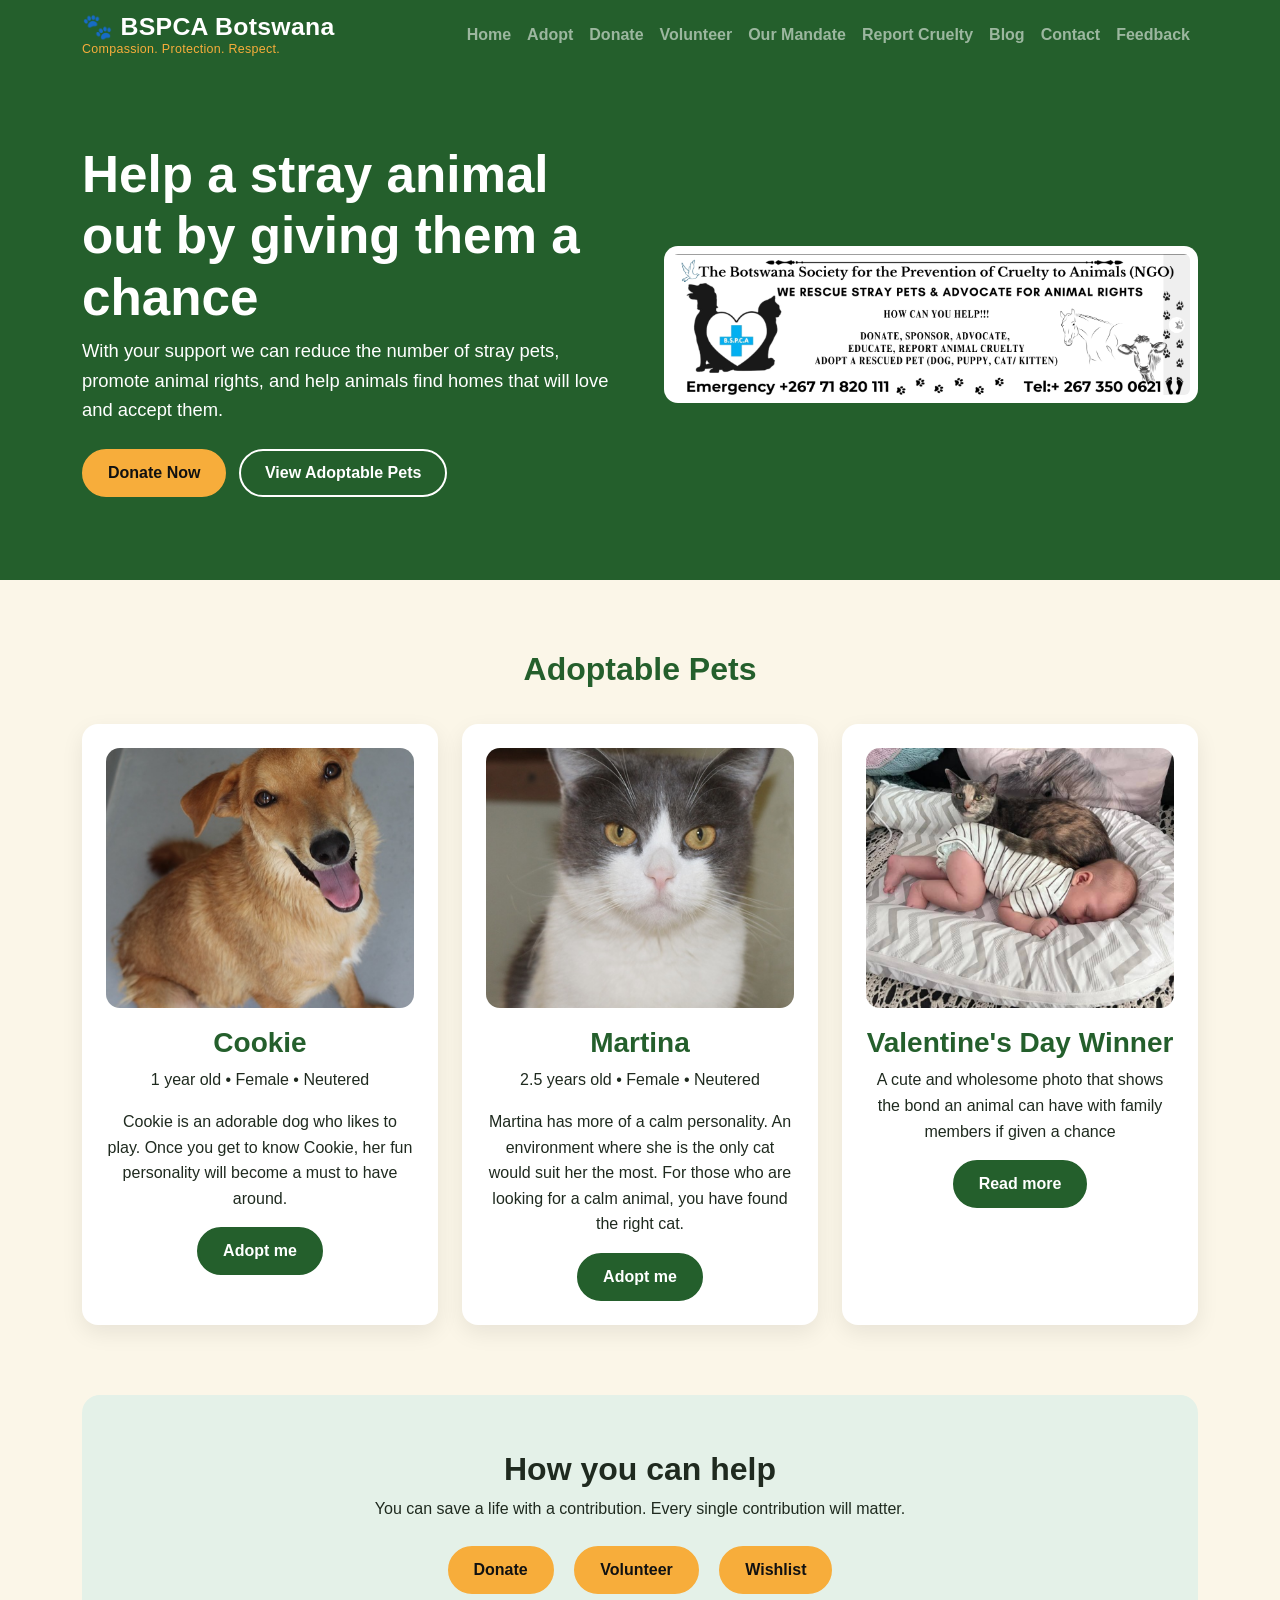
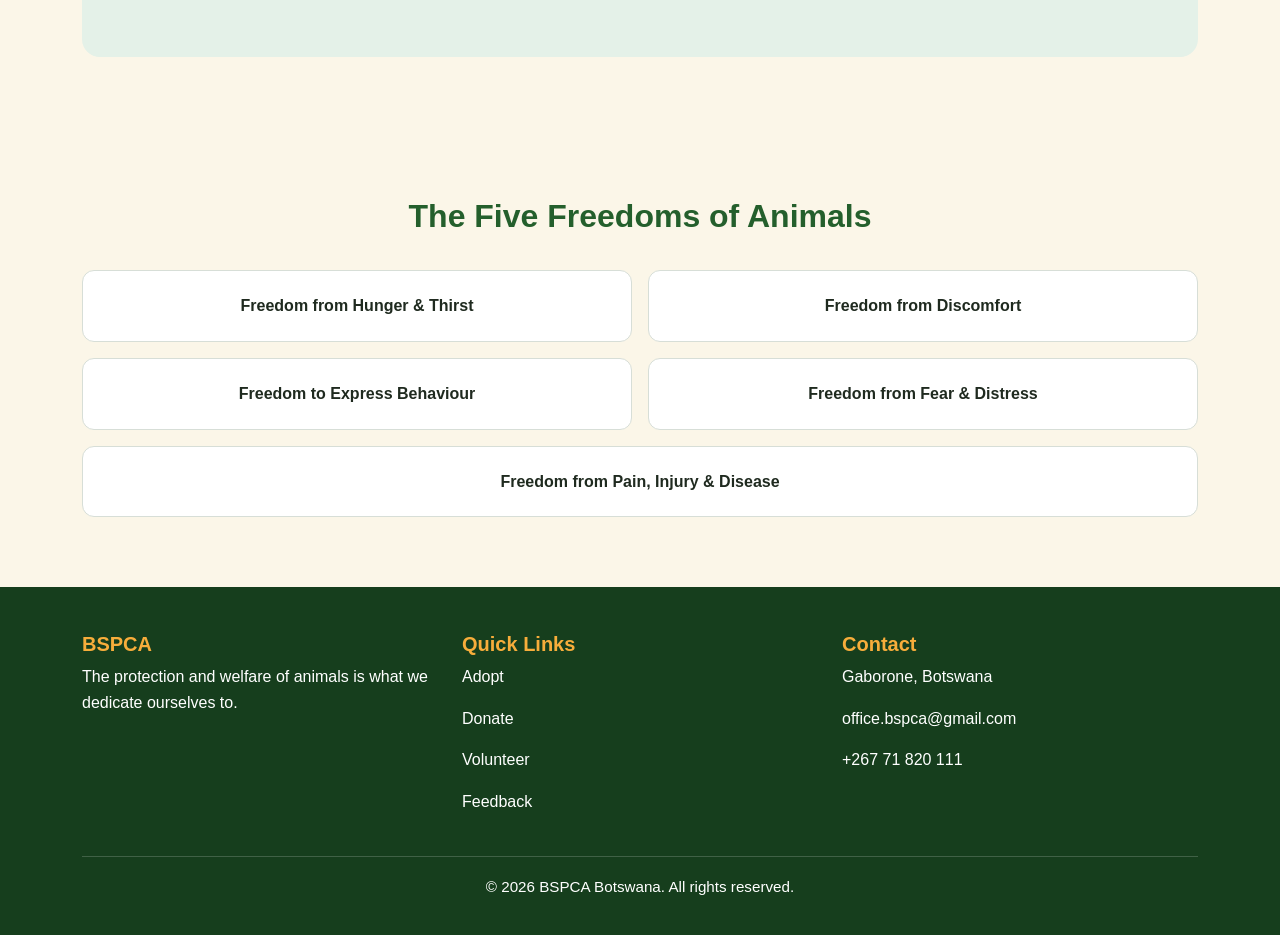
<file: index.html>
<!DOCTYPE html>
<html lang="en">
<head>
  <meta charset="UTF-8">
  <meta name="viewport" content="width=device-width, initial-scale=1.0">
  <title>BSPCA Botswana | Home</title>
  <link href="https://cdn.jsdelivr.net/npm/bootstrap@5.3.3/dist/css/bootstrap.min.css" rel="stylesheet">
  <link rel="stylesheet" href="css/style.css">
</head>
<body>

<header class="site-header">
  <nav class="navbar navbar-expand-lg navbar-dark">
    <div class="container">
      <a class="navbar-brand fw-bold" href="index.html">🐾 BSPCA Botswana <span class="brand-motto">Compassion. Protection. Respect.</span></a>
      <button class="navbar-toggler" type="button" data-bs-toggle="collapse" data-bs-target="#mainNav" aria-controls="mainNav" aria-expanded="false" aria-label="Toggle navigation">
        <span class="navbar-toggler-icon"></span>
      </button>

      <div class="collapse navbar-collapse" id="mainNav">
        <ul class="navbar-nav ms-auto">
          <li class="nav-item"><a class="nav-link" href="index.html">Home</a></li>
          <li class="nav-item"><a class="nav-link" href="adopt.html">Adopt</a></li>
          <li class="nav-item"><a class="nav-link" href="donate.html">Donate</a></li>
          <li class="nav-item"><a class="nav-link" href="volunteer.html">Volunteer</a></li>
          <li class="nav-item"><a class="nav-link" href="five_freedoms.html">Our Mandate</a></li>
          <li class="nav-item"><a class="nav-link" href="report_cruelty.html">Report Cruelty</a></li>
          <li class="nav-item"><a class="nav-link" href="blog.html">Blog</a></li>
          <li class="nav-item"><a class="nav-link" href="contact.html">Contact</a></li>
          <li class="nav-item"><a class="nav-link" href="feedback.html">Feedback</a></li>
        </ul>
      </div>
    </div>
  </nav>
</header>


<main>
  <section class="hero">
    <div class="container">
      <div class="row align-items-center g-5">
        <div class="col-lg-6">
          <h1>Help a stray animal out by giving them a chance</h1>
          <p>With your support we can reduce the number of stray pets, promote animal rights, and help animals find homes that will love and accept them.</p>
          <a href="donate.html" class="btn btn-orange me-2 mb-2">Donate Now</a>
          <a href="adopt.html" class="btn btn-outline-white mb-2">View Adoptable Pets</a>
        </div>
        <div class="col-lg-6">
          <img src="images/home-banner.png" alt="BSPCA Botswana rescue stray pets and animal rights banner" width="1200" height="320" class="home-banner-img">
        </div>
      </div>
    </div>
  </section>

  <section class="page-section">
    <div class="container">
      <h2 class="section-title">Adoptable Pets</h2>
      <div class="row g-4">
        <div class="col-md-4">
          <article class="content-card text-center">
            <img src="images/cookie.png" alt="Cookie, a one year old female rescue dog available for adoption" width="300" height="200" class="pet-photo">
            <h3 class="pet-name">Cookie</h3>
            <p>1 year old • Female • Neutered</p>
            <p>Cookie is an adorable dog who likes to play. Once you get to know Cookie, her fun personality will become a must to have around.</p>
            <a href="adopt.html" class="btn btn-green">Adopt me</a>
          </article>
        </div>
        <div class="col-md-4">
          <article class="content-card text-center">
            <img src="images/martina.png" alt="Martina, a two and a half year old female rescue cat available for adoption" width="300" height="200" class="pet-photo">
            <h3 class="pet-name">Martina</h3>
            <p>2.5 years old • Female • Neutered</p>
            <p>Martina has more of a calm personality. An environment where she is the only cat would suit her the most. For those who are looking for a calm animal, you have found the right cat.</p>
            <a href="adopt.html" class="btn btn-green">Adopt me</a>
          </article>
        </div>
        <div class="col-md-4">
          <article class="content-card text-center">
            <img src="images/success-story.png" alt="Adopted cat resting beside a sleeping baby in a home" width="300" height="200" class="pet-photo">
            <h3 class="pet-name">Valentine's Day Winner</h3>
            <p>A cute and wholesome photo that shows the bond an animal can have with family members if given a chance</p>
            <a href="blog.html" class="btn btn-green">Read more</a>
          </article>
        </div>
      </div>
    </div>
  </section>

  <section class="page-section pt-0">
    <div class="container">
      <div class="help-box">
        <h2 class="fw-bold">How you can help</h2>
        <p>You can save a life with a contribution. Every single contribution will matter.</p>
        <a href="donate.html" class="btn btn-orange m-2">Donate</a>
        <a href="volunteer.html" class="btn btn-orange m-2">Volunteer</a>
        <a href="donate.html#wishlist" class="btn btn-orange m-2">Wishlist</a>
      </div>
    </div>
  </section>

  <section class="page-section">
    <div class="container">
      <h2 class="section-title">The Five Freedoms of Animals</h2>
      <div class="row g-3">
        <div class="col-md-6"><div class="freedom-card">Freedom from Hunger & Thirst</div></div>
        <div class="col-md-6"><div class="freedom-card">Freedom from Discomfort</div></div>
        <div class="col-md-6"><div class="freedom-card">Freedom to Express Behaviour</div></div>
        <div class="col-md-6"><div class="freedom-card">Freedom from Fear & Distress</div></div>
        <div class="col-12"><div class="freedom-card">Freedom from Pain, Injury & Disease</div></div>
      </div>
    </div>
  </section>
</main>


<footer class="site-footer">
  <div class="container">
    <div class="row gy-4">
      <div class="col-md-4">
        <h5>BSPCA</h5>
        <p>The protection and welfare of animals is what we dedicate ourselves to.</p>
      </div>
      <div class="col-md-4">
        <h5>Quick Links</h5>
        <p><a href="adopt.html">Adopt</a></p>
        <p><a href="donate.html">Donate</a></p>
        <p><a href="volunteer.html">Volunteer</a></p>
        <p><a href="feedback.html">Feedback</a></p>
      </div>
      <div class="col-md-4">
        <h5>Contact</h5>
        <p>Gaborone, Botswana</p>
        <p>office.bspca@gmail.com</p>
        <p>+267 71 820 111</p>
      </div>
    </div>
    <div class="footer-bottom">
      <p>&copy; 2026 BSPCA Botswana. All rights reserved.</p>
    </div>
  </div>
</footer>

<script src="https://cdn.jsdelivr.net/npm/bootstrap@5.3.3/dist/js/bootstrap.bundle.min.js"></script>
<script src="js/script.js"></script>
</body>
</html>
</file>
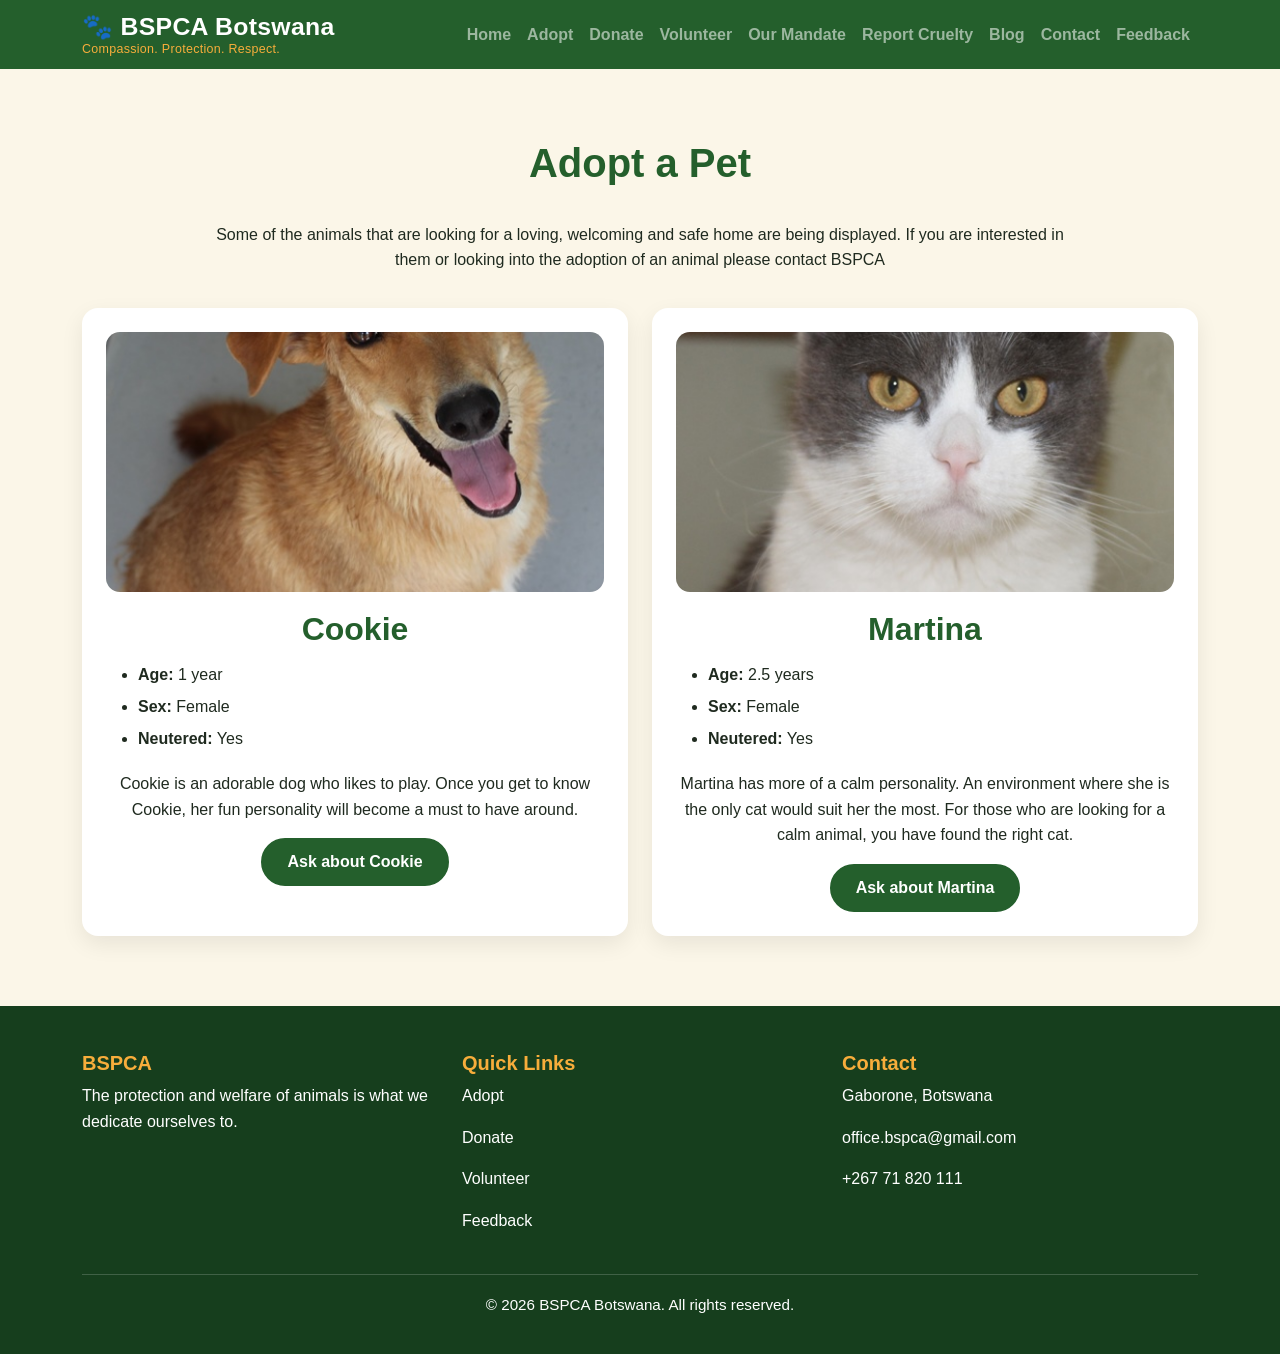
<file: adopt.html>
<!DOCTYPE html>
<html lang="en">
<head>
  <meta charset="UTF-8">
  <meta name="viewport" content="width=device-width, initial-scale=1.0">
  <title>BSPCA Botswana | Adopt</title>
  <link href="https://cdn.jsdelivr.net/npm/bootstrap@5.3.3/dist/css/bootstrap.min.css" rel="stylesheet">
  <link rel="stylesheet" href="css/style.css">
</head>
<body>

<header class="site-header">
  <nav class="navbar navbar-expand-lg navbar-dark">
    <div class="container">
      <a class="navbar-brand fw-bold" href="index.html">🐾 BSPCA Botswana <span class="brand-motto">Compassion. Protection. Respect.</span></a>
      <button class="navbar-toggler" type="button" data-bs-toggle="collapse" data-bs-target="#mainNav" aria-controls="mainNav" aria-expanded="false" aria-label="Toggle navigation">
        <span class="navbar-toggler-icon"></span>
      </button>

      <div class="collapse navbar-collapse" id="mainNav">
        <ul class="navbar-nav ms-auto">
          <li class="nav-item"><a class="nav-link" href="index.html">Home</a></li>
          <li class="nav-item"><a class="nav-link" href="adopt.html">Adopt</a></li>
          <li class="nav-item"><a class="nav-link" href="donate.html">Donate</a></li>
          <li class="nav-item"><a class="nav-link" href="volunteer.html">Volunteer</a></li>
          <li class="nav-item"><a class="nav-link" href="five_freedoms.html">Our Mandate</a></li>
          <li class="nav-item"><a class="nav-link" href="report_cruelty.html">Report Cruelty</a></li>
          <li class="nav-item"><a class="nav-link" href="blog.html">Blog</a></li>
          <li class="nav-item"><a class="nav-link" href="contact.html">Contact</a></li>
          <li class="nav-item"><a class="nav-link" href="feedback.html">Feedback</a></li>
        </ul>
      </div>
    </div>
  </nav>
</header>


<main class="page-section">
  <div class="container">
    <h1 class="section-title">Adopt a Pet</h1>
    <p class="section-intro">Some of the animals that are looking for a loving, welcoming and safe home are being displayed. If you are interested in them or looking into the adoption of an animal please contact BSPCA</p>

    <div class="row g-4">
      <div class="col-md-6">
        <article class="content-card text-center">
          <img src="images/cookie.png" alt="Cookie, a one year old female rescue dog" width="300" height="200" class="pet-photo">
          <h2 class="pet-name">Cookie</h2>
          <ul class="pet-details">
            <li><strong>Age:</strong> 1 year</li>
            <li><strong>Sex:</strong> Female</li>
            <li><strong>Neutered:</strong> Yes</li>
          </ul>
          <p>Cookie is an adorable dog who likes to play. Once you get to know Cookie, her fun personality will become a must to have around.</p>
          <a href="contact.html" class="btn btn-green">Ask about Cookie</a>
        </article>
      </div>

      <div class="col-md-6">
        <article class="content-card text-center">
          <img src="images/martina.png" alt="Martina, a two and a half year old female rescue cat" width="300" height="200" class="pet-photo">
          <h2 class="pet-name">Martina</h2>
          <ul class="pet-details">
            <li><strong>Age:</strong> 2.5 years</li>
            <li><strong>Sex:</strong> Female</li>
            <li><strong>Neutered:</strong> Yes</li>
          </ul>
          <p>Martina has more of a calm personality. An environment where she is the only cat would suit her the most. For those who are looking for a calm animal, you have found the right cat.</p>
          <a href="contact.html" class="btn btn-green">Ask about Martina</a>
        </article>
      </div>
    </div>
  </div>
</main>


<footer class="site-footer">
  <div class="container">
    <div class="row gy-4">
      <div class="col-md-4">
        <h5>BSPCA</h5>
        <p>The protection and welfare of animals is what we dedicate ourselves to.</p>
      </div>
      <div class="col-md-4">
        <h5>Quick Links</h5>
        <p><a href="adopt.html">Adopt</a></p>
        <p><a href="donate.html">Donate</a></p>
        <p><a href="volunteer.html">Volunteer</a></p>
        <p><a href="feedback.html">Feedback</a></p>
      </div>
      <div class="col-md-4">
        <h5>Contact</h5>
        <p>Gaborone, Botswana</p>
        <p>office.bspca@gmail.com</p>
        <p>+267 71 820 111</p>
      </div>
    </div>
    <div class="footer-bottom">
      <p>&copy; 2026 BSPCA Botswana. All rights reserved.</p>
    </div>
  </div>
</footer>

<script src="https://cdn.jsdelivr.net/npm/bootstrap@5.3.3/dist/js/bootstrap.bundle.min.js"></script>
<script src="js/script.js"></script>
</body>
</html>
</file>
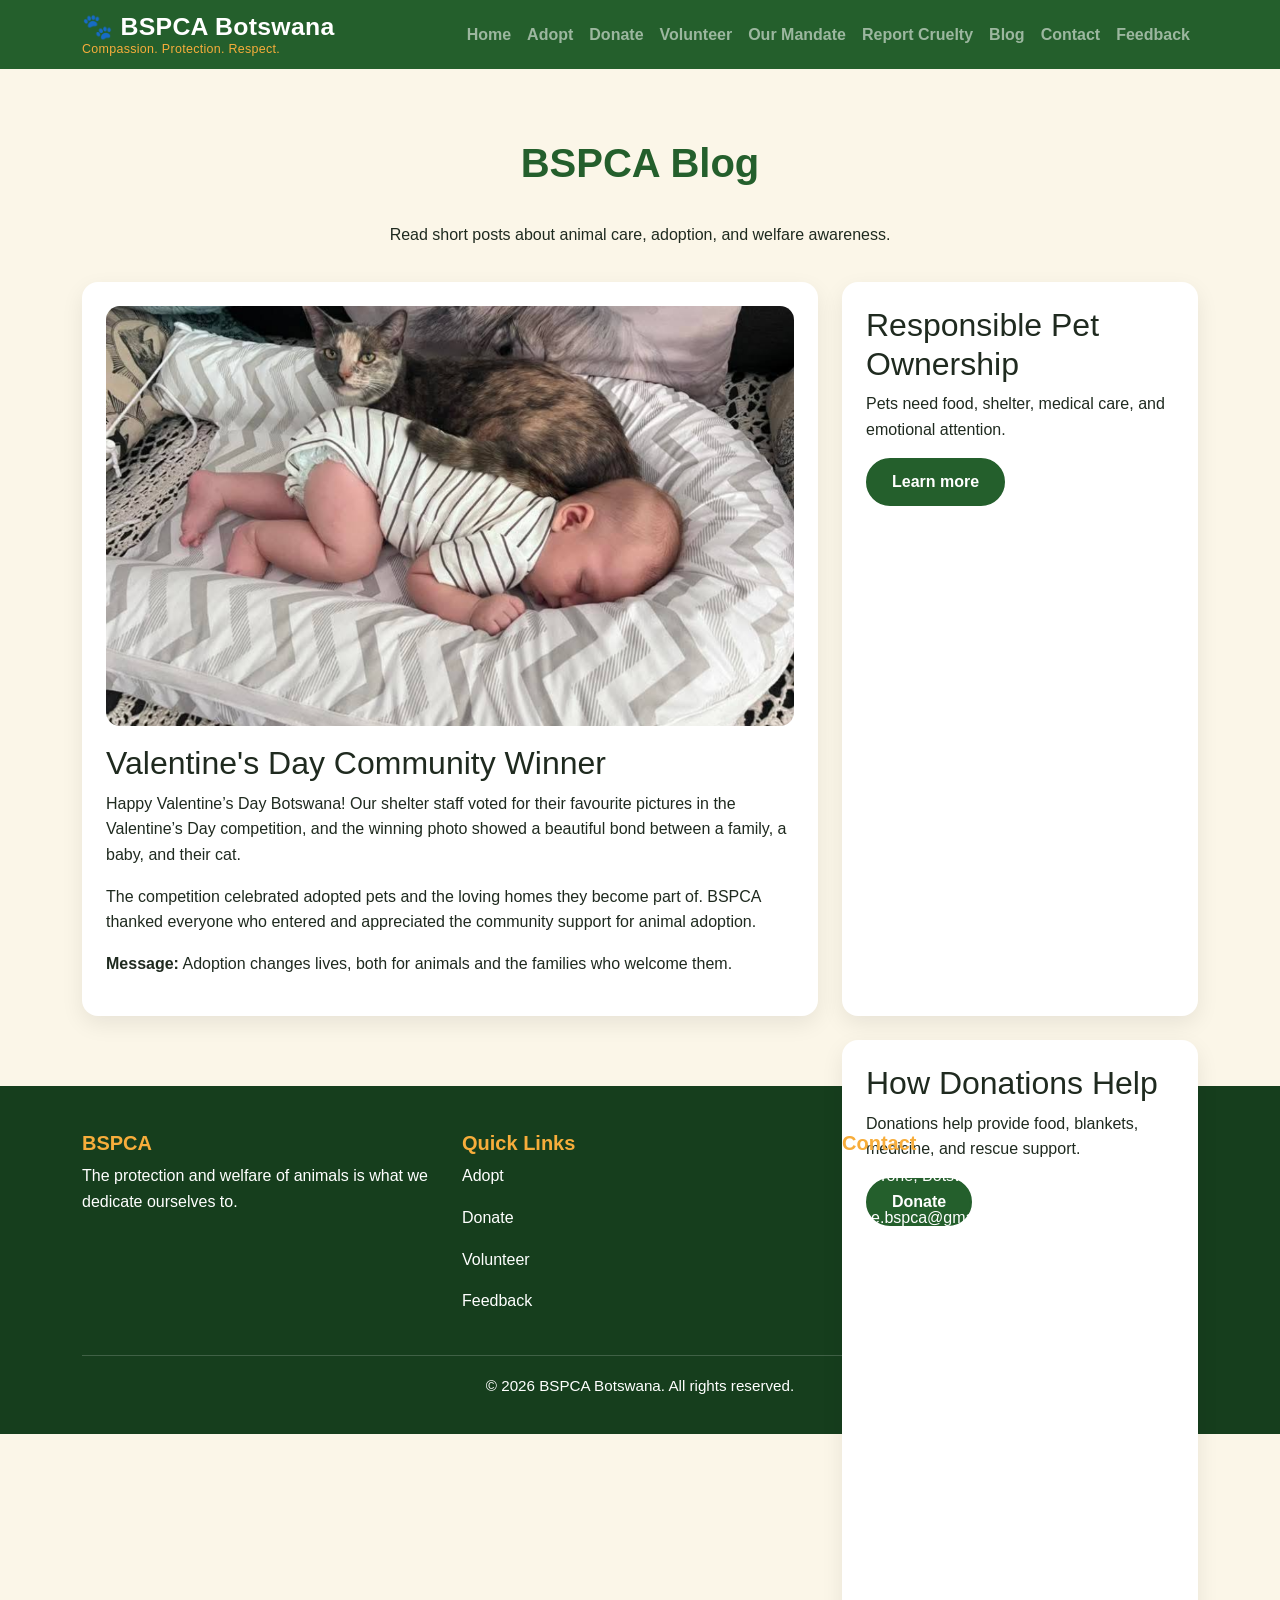
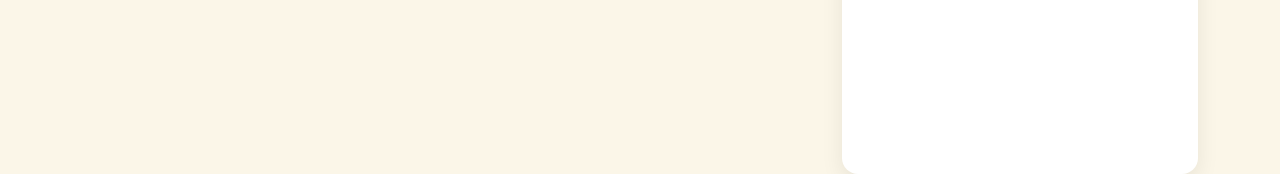
<file: blog.html>
<!DOCTYPE html>
<html lang="en">
<head>
  <meta charset="UTF-8">
  <meta name="viewport" content="width=device-width, initial-scale=1.0">
  <title>BSPCA Botswana | Blog</title>
  <link href="https://cdn.jsdelivr.net/npm/bootstrap@5.3.3/dist/css/bootstrap.min.css" rel="stylesheet">
  <link rel="stylesheet" href="css/style.css">
</head>
<body>

<header class="site-header">
  <nav class="navbar navbar-expand-lg navbar-dark">
    <div class="container">
      <a class="navbar-brand fw-bold" href="index.html">🐾 BSPCA Botswana <span class="brand-motto">Compassion. Protection. Respect.</span></a>
      <button class="navbar-toggler" type="button" data-bs-toggle="collapse" data-bs-target="#mainNav" aria-controls="mainNav" aria-expanded="false" aria-label="Toggle navigation">
        <span class="navbar-toggler-icon"></span>
      </button>

      <div class="collapse navbar-collapse" id="mainNav">
        <ul class="navbar-nav ms-auto">
          <li class="nav-item"><a class="nav-link" href="index.html">Home</a></li>
          <li class="nav-item"><a class="nav-link" href="adopt.html">Adopt</a></li>
          <li class="nav-item"><a class="nav-link" href="donate.html">Donate</a></li>
          <li class="nav-item"><a class="nav-link" href="volunteer.html">Volunteer</a></li>
          <li class="nav-item"><a class="nav-link" href="five_freedoms.html">Our Mandate</a></li>
          <li class="nav-item"><a class="nav-link" href="report_cruelty.html">Report Cruelty</a></li>
          <li class="nav-item"><a class="nav-link" href="blog.html">Blog</a></li>
          <li class="nav-item"><a class="nav-link" href="contact.html">Contact</a></li>
          <li class="nav-item"><a class="nav-link" href="feedback.html">Feedback</a></li>
        </ul>
      </div>
    </div>
  </nav>
</header>


<main class="page-section">
  <div class="container">
    <h1 class="section-title">BSPCA Blog</h1>
    <p class="section-intro">Read short posts about animal care, adoption, and welfare awareness.</p>

    <div class="row g-4">
      <div class="col-lg-8">
        <article class="content-card">
          <img src="images/success-story.png" alt="Adopted cat resting beside a sleeping baby in a home" width="800" height="500" class="story-photo">
          <h2>Valentine's Day Community Winner</h2>
          <p>Happy Valentine’s Day Botswana! Our shelter staff voted for their favourite pictures in the Valentine’s Day competition, and the winning photo showed a beautiful bond between a family, a baby, and their cat.</p>
          <p>The competition celebrated adopted pets and the loving homes they become part of. BSPCA thanked everyone who entered and appreciated the community support for animal adoption.</p>
          <p><strong>Message:</strong> Adoption changes lives, both for animals and the families who welcome them.</p>
        </article>
      </div>

      <div class="col-lg-4">
        <article class="content-card mb-4">
          <h2>Responsible Pet Ownership</h2>
          <p>Pets need food, shelter, medical care, and emotional attention.</p>
          <a href="five_freedoms.html" class="btn btn-green">Learn more</a>
        </article>

        <article class="content-card">
          <h2>How Donations Help</h2>
          <p>Donations help provide food, blankets, medicine, and rescue support.</p>
          <a href="donate.html" class="btn btn-green">Donate</a>
        </article>
      </div>
    </div>
  </div>
</main>


<footer class="site-footer">
  <div class="container">
    <div class="row gy-4">
      <div class="col-md-4">
        <h5>BSPCA</h5>
        <p>The protection and welfare of animals is what we dedicate ourselves to.</p>
      </div>
      <div class="col-md-4">
        <h5>Quick Links</h5>
        <p><a href="adopt.html">Adopt</a></p>
        <p><a href="donate.html">Donate</a></p>
        <p><a href="volunteer.html">Volunteer</a></p>
        <p><a href="feedback.html">Feedback</a></p>
      </div>
      <div class="col-md-4">
        <h5>Contact</h5>
        <p>Gaborone, Botswana</p>
        <p>office.bspca@gmail.com</p>
        <p>+267 71 820 111</p>
      </div>
    </div>
    <div class="footer-bottom">
      <p>&copy; 2026 BSPCA Botswana. All rights reserved.</p>
    </div>
  </div>
</footer>

<script src="https://cdn.jsdelivr.net/npm/bootstrap@5.3.3/dist/js/bootstrap.bundle.min.js"></script>
<script src="js/script.js"></script>
</body>
</html>
</file>
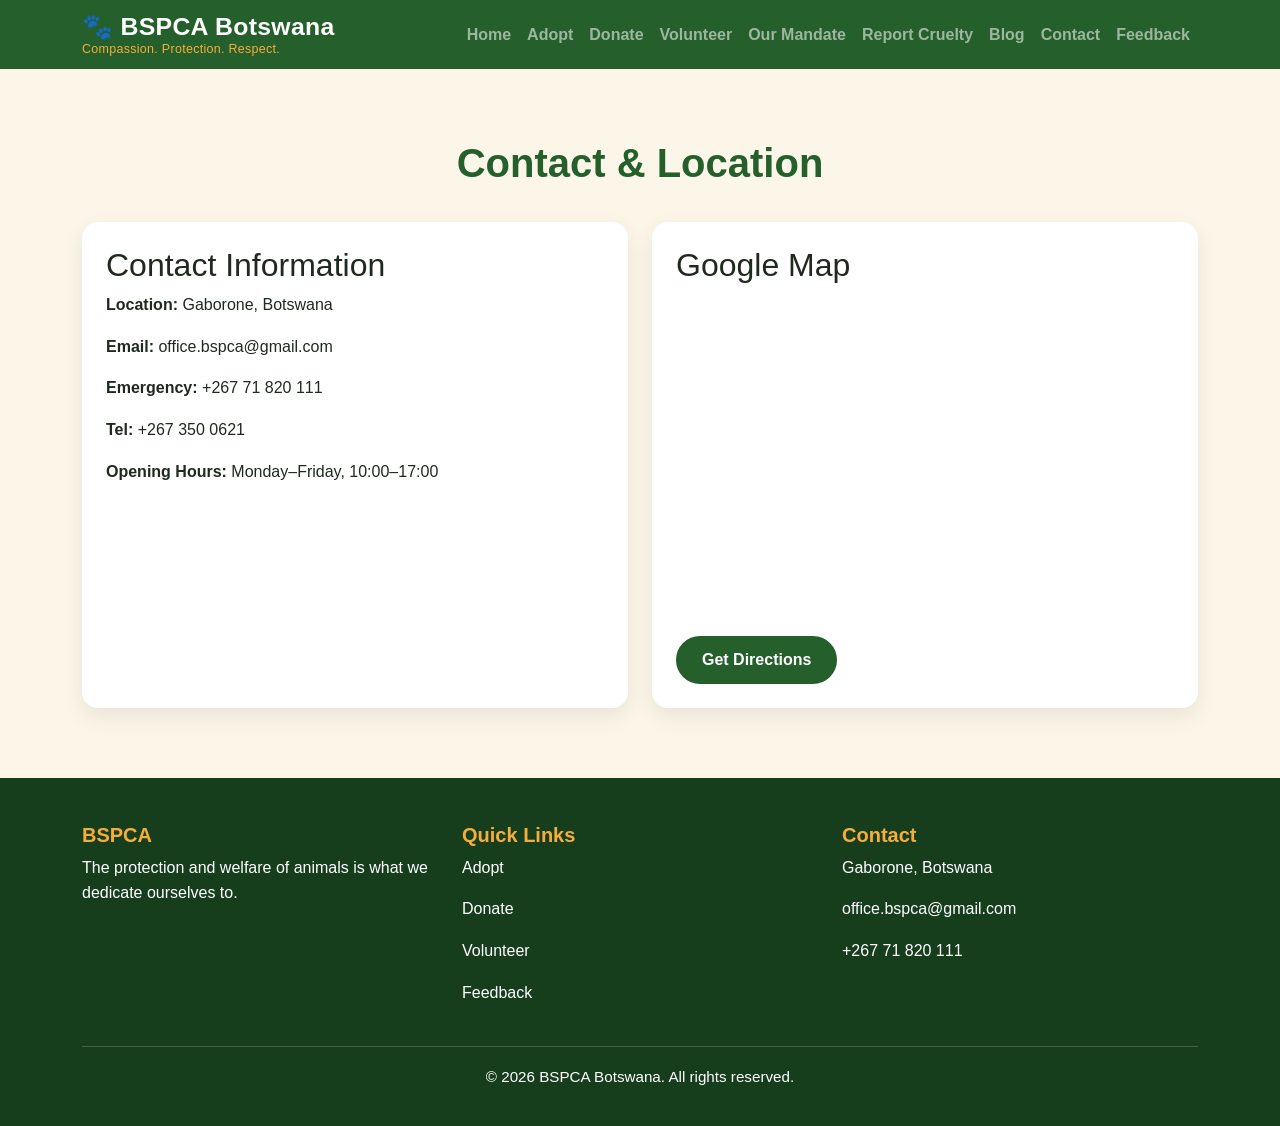
<file: contact.html>
<!DOCTYPE html>
<html lang="en">
<head>
  <meta charset="UTF-8">
  <meta name="viewport" content="width=device-width, initial-scale=1.0">
  <title>BSPCA Botswana | Contact</title>
  <link href="https://cdn.jsdelivr.net/npm/bootstrap@5.3.3/dist/css/bootstrap.min.css" rel="stylesheet">
  <link rel="stylesheet" href="css/style.css">
</head>
<body>

<header class="site-header">
  <nav class="navbar navbar-expand-lg navbar-dark">
    <div class="container">
      <a class="navbar-brand fw-bold" href="index.html">🐾 BSPCA Botswana <span class="brand-motto">Compassion. Protection. Respect.</span></a>
      <button class="navbar-toggler" type="button" data-bs-toggle="collapse" data-bs-target="#mainNav" aria-controls="mainNav" aria-expanded="false" aria-label="Toggle navigation">
        <span class="navbar-toggler-icon"></span>
      </button>

      <div class="collapse navbar-collapse" id="mainNav">
        <ul class="navbar-nav ms-auto">
          <li class="nav-item"><a class="nav-link" href="index.html">Home</a></li>
          <li class="nav-item"><a class="nav-link" href="adopt.html">Adopt</a></li>
          <li class="nav-item"><a class="nav-link" href="donate.html">Donate</a></li>
          <li class="nav-item"><a class="nav-link" href="volunteer.html">Volunteer</a></li>
          <li class="nav-item"><a class="nav-link" href="five_freedoms.html">Our Mandate</a></li>
          <li class="nav-item"><a class="nav-link" href="report_cruelty.html">Report Cruelty</a></li>
          <li class="nav-item"><a class="nav-link" href="blog.html">Blog</a></li>
          <li class="nav-item"><a class="nav-link" href="contact.html">Contact</a></li>
          <li class="nav-item"><a class="nav-link" href="feedback.html">Feedback</a></li>
        </ul>
      </div>
    </div>
  </nav>
</header>


<main class="page-section">
  <div class="container">
    <h1 class="section-title">Contact & Location</h1>
    <div class="row g-4">
      <div class="col-md-6">
        <section class="content-card">
          <h2>Contact Information</h2>
          <p><strong>Location:</strong> Gaborone, Botswana</p>
          <p><strong>Email:</strong> office.bspca@gmail.com</p>
          <p><strong>Emergency:</strong> +267 71 820 111</p>
          <p><strong>Tel:</strong> +267 350 0621</p>
          <p><strong>Opening Hours:</strong> Monday–Friday, 10:00–17:00</p>
        </section>
      </div>
      <div class="col-md-6">
        <section class="content-card">
          <h2>Google Map</h2>
          
          <div class="map-box">
  <iframe
    src="https://www.google.com/maps?q=BSPCA%20Gaborone%20Botswana&output=embed"
    width="100%"
    height="320"
    style="border:0;"
    allowfullscreen=""
    loading="lazy">
  </iframe>
</div>

<a 
  href="https://www.google.com/maps/search/?api=1&query=BSPCA+Gaborone+Botswana" 
  target="_blank" 
  class="btn btn-green mt-3">
  Get Directions
</a>
        </section>
      </div>
    </div>
  </div>
</main>


<footer class="site-footer">
  <div class="container">
    <div class="row gy-4">
      <div class="col-md-4">
        <h5>BSPCA</h5>
        <p>The protection and welfare of animals is what we dedicate ourselves to.</p>
      </div>
      <div class="col-md-4">
        <h5>Quick Links</h5>
        <p><a href="adopt.html">Adopt</a></p>
        <p><a href="donate.html">Donate</a></p>
        <p><a href="volunteer.html">Volunteer</a></p>
        <p><a href="feedback.html">Feedback</a></p>
      </div>
      <div class="col-md-4">
        <h5>Contact</h5>
        <p>Gaborone, Botswana</p>
        <p>office.bspca@gmail.com</p>
        <p>+267 71 820 111</p>
      </div>
    </div>
    <div class="footer-bottom">
      <p>&copy; 2026 BSPCA Botswana. All rights reserved.</p>
    </div>
  </div>
</footer>

<script src="https://cdn.jsdelivr.net/npm/bootstrap@5.3.3/dist/js/bootstrap.bundle.min.js"></script>
<script src="js/script.js"></script>
</body>
</html>
</file>
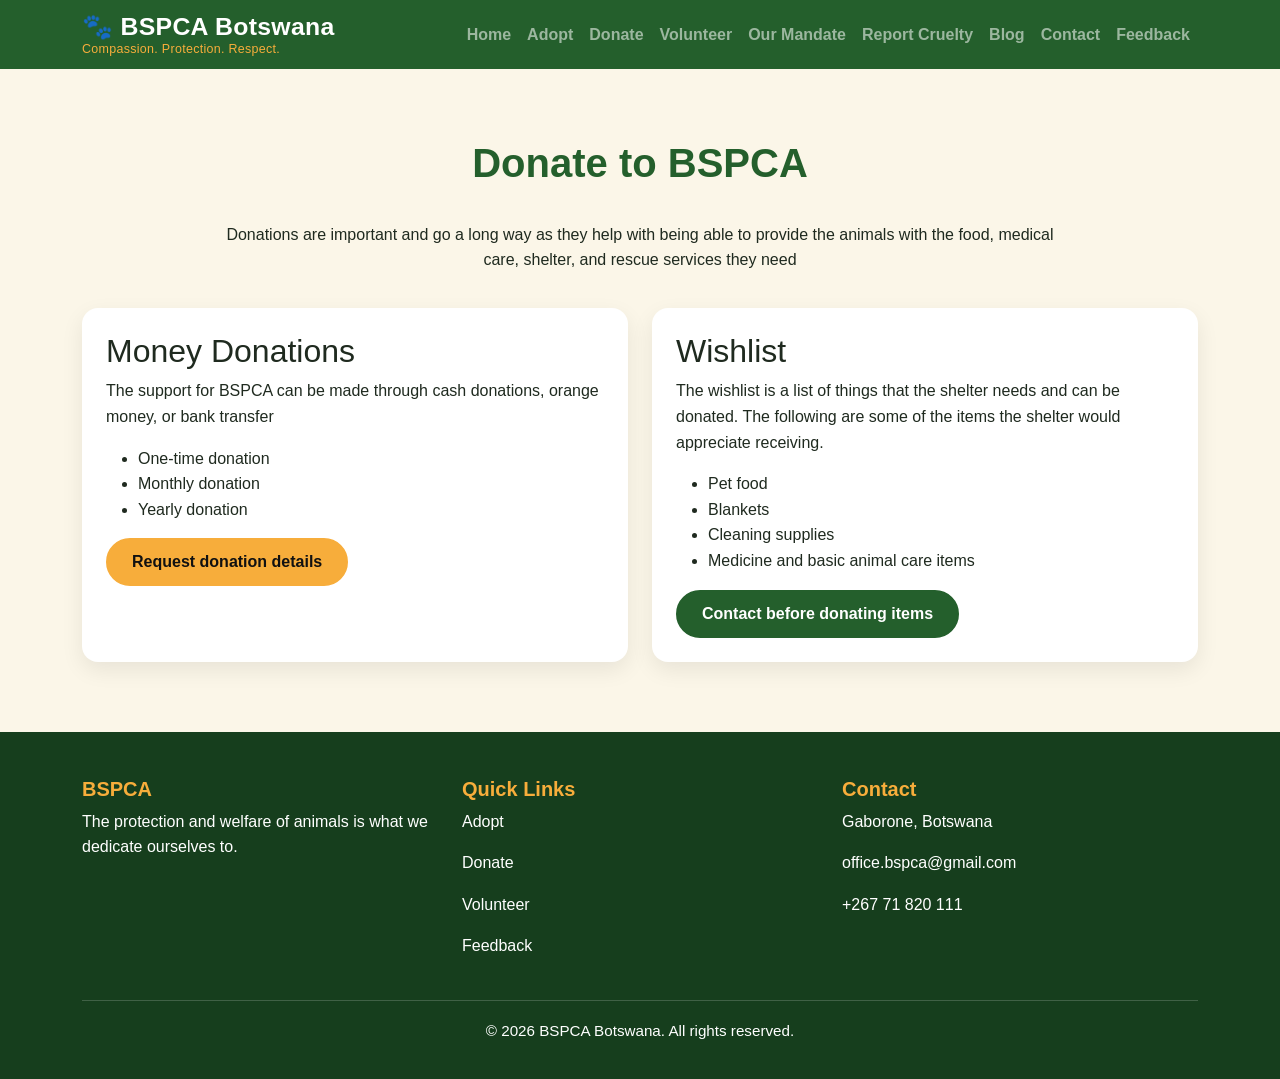
<file: donate.html>
<!DOCTYPE html>
<html lang="en">
<head>
  <meta charset="UTF-8">
  <meta name="viewport" content="width=device-width, initial-scale=1.0">
  <title>BSPCA Botswana | Donate</title>
  <link href="https://cdn.jsdelivr.net/npm/bootstrap@5.3.3/dist/css/bootstrap.min.css" rel="stylesheet">
  <link rel="stylesheet" href="css/style.css">
</head>
<body>

<header class="site-header">
  <nav class="navbar navbar-expand-lg navbar-dark">
    <div class="container">
      <a class="navbar-brand fw-bold" href="index.html">🐾 BSPCA Botswana <span class="brand-motto">Compassion. Protection. Respect.</span></a>
      <button class="navbar-toggler" type="button" data-bs-toggle="collapse" data-bs-target="#mainNav" aria-controls="mainNav" aria-expanded="false" aria-label="Toggle navigation">
        <span class="navbar-toggler-icon"></span>
      </button>

      <div class="collapse navbar-collapse" id="mainNav">
        <ul class="navbar-nav ms-auto">
          <li class="nav-item"><a class="nav-link" href="index.html">Home</a></li>
          <li class="nav-item"><a class="nav-link" href="adopt.html">Adopt</a></li>
          <li class="nav-item"><a class="nav-link" href="donate.html">Donate</a></li>
          <li class="nav-item"><a class="nav-link" href="volunteer.html">Volunteer</a></li>
          <li class="nav-item"><a class="nav-link" href="five_freedoms.html">Our Mandate</a></li>
          <li class="nav-item"><a class="nav-link" href="report_cruelty.html">Report Cruelty</a></li>
          <li class="nav-item"><a class="nav-link" href="blog.html">Blog</a></li>
          <li class="nav-item"><a class="nav-link" href="contact.html">Contact</a></li>
          <li class="nav-item"><a class="nav-link" href="feedback.html">Feedback</a></li>
        </ul>
      </div>
    </div>
  </nav>
</header>


<main class="page-section">
  <div class="container">
    <h1 class="section-title">Donate to BSPCA</h1>
    <p class="section-intro">Donations are important and go a long way as they help with being able to provide the animals with the food, medical care, shelter, and rescue services they need</p>

    <div class="row g-4">
      <div class="col-md-6">
        <section class="content-card">
          <h2>Money Donations</h2>
          <p>The support for BSPCA can be made through cash donations, orange money, or bank transfer</p>
          <ul>
            <li>One-time donation</li>
            <li>Monthly donation</li>
            <li>Yearly donation</li>
          </ul>
          <a href="contact.html" class="btn btn-orange">Request donation details</a>
        </section>
      </div>

      <div class="col-md-6" id="wishlist">
        <section class="content-card">
          <h2>Wishlist</h2>
          <p>The wishlist is a list of things that the shelter needs and can be donated. The following are some of the items the shelter would appreciate receiving.</p>
          <ul>
            <li>Pet food</li>
            <li>Blankets</li>
            <li>Cleaning supplies</li>
            <li>Medicine and basic animal care items</li>
          </ul>
          <a href="contact.html" class="btn btn-green">Contact before donating items</a>
        </section>
      </div>
    </div>
  </div>
</main>


<footer class="site-footer">
  <div class="container">
    <div class="row gy-4">
      <div class="col-md-4">
        <h5>BSPCA</h5>
        <p>The protection and welfare of animals is what we dedicate ourselves to.</p>
      </div>
      <div class="col-md-4">
        <h5>Quick Links</h5>
        <p><a href="adopt.html">Adopt</a></p>
        <p><a href="donate.html">Donate</a></p>
        <p><a href="volunteer.html">Volunteer</a></p>
        <p><a href="feedback.html">Feedback</a></p>
      </div>
      <div class="col-md-4">
        <h5>Contact</h5>
        <p>Gaborone, Botswana</p>
        <p>office.bspca@gmail.com</p>
        <p>+267 71 820 111</p>
      </div>
    </div>
    <div class="footer-bottom">
      <p>&copy; 2026 BSPCA Botswana. All rights reserved.</p>
    </div>
  </div>
</footer>

<script src="https://cdn.jsdelivr.net/npm/bootstrap@5.3.3/dist/js/bootstrap.bundle.min.js"></script>
<script src="js/script.js"></script>
</body>
</html>
</file>
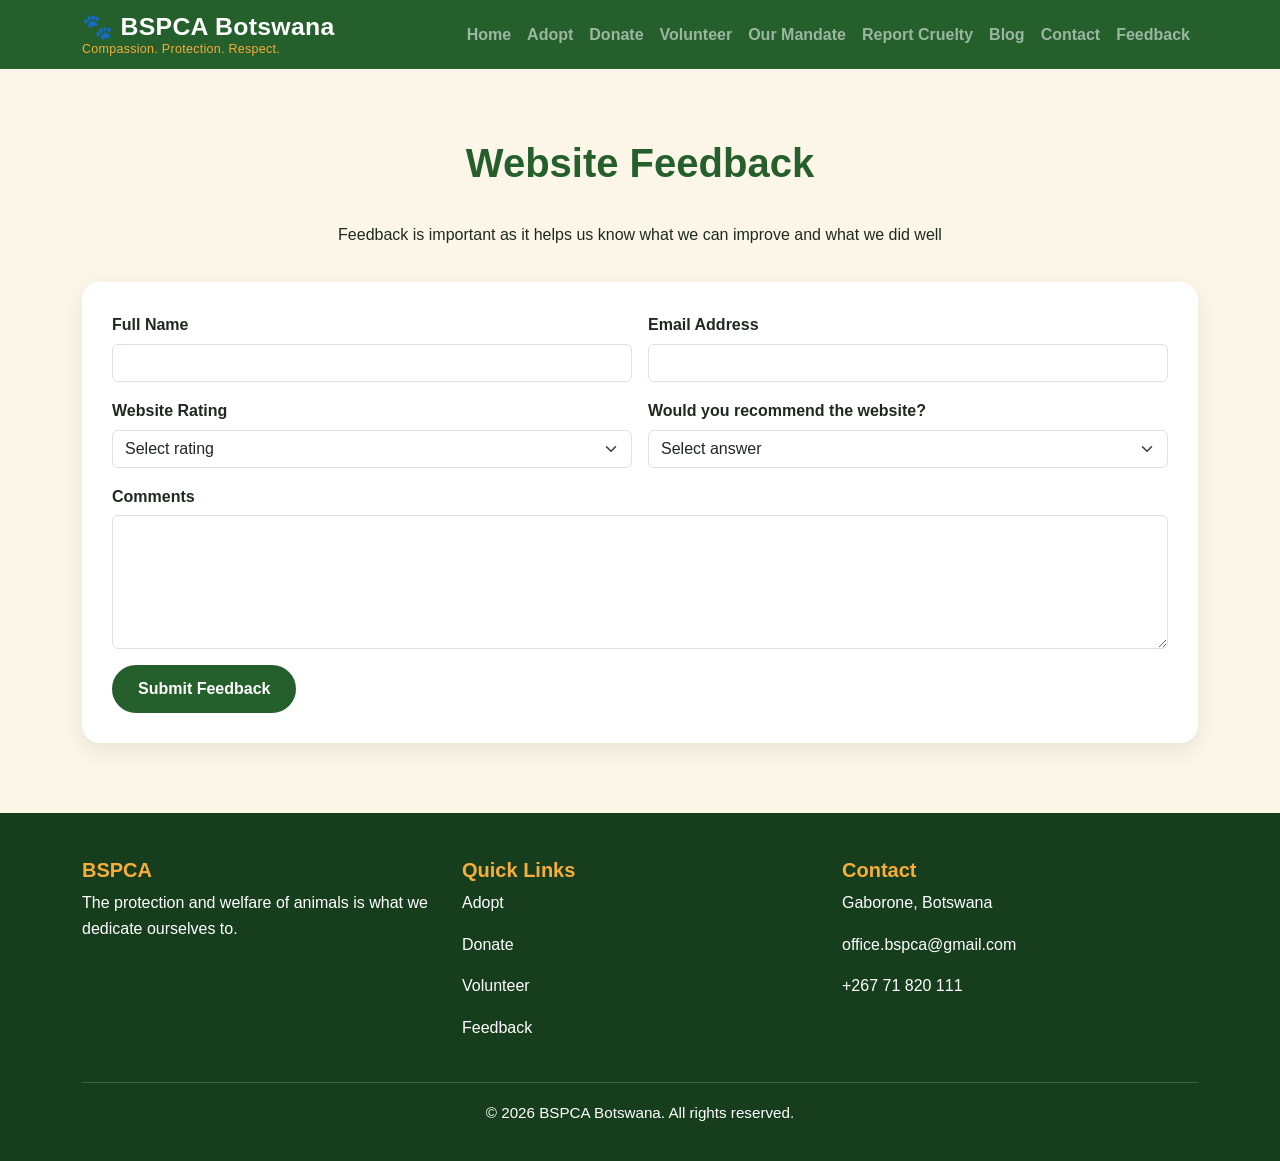
<file: feedback.html>
<!DOCTYPE html>
<html lang="en">
<head>
  <meta charset="UTF-8">
  <meta name="viewport" content="width=device-width, initial-scale=1.0">
  <title>BSPCA Botswana | Feedback</title>
  <link href="https://cdn.jsdelivr.net/npm/bootstrap@5.3.3/dist/css/bootstrap.min.css" rel="stylesheet">
  <link rel="stylesheet" href="css/style.css">
</head>
<body>

<header class="site-header">
  <nav class="navbar navbar-expand-lg navbar-dark">
    <div class="container">
      <a class="navbar-brand fw-bold" href="index.html">🐾 BSPCA Botswana <span class="brand-motto">Compassion. Protection. Respect.</span></a>
      <button class="navbar-toggler" type="button" data-bs-toggle="collapse" data-bs-target="#mainNav" aria-controls="mainNav" aria-expanded="false" aria-label="Toggle navigation">
        <span class="navbar-toggler-icon"></span>
      </button>

      <div class="collapse navbar-collapse" id="mainNav">
        <ul class="navbar-nav ms-auto">
          <li class="nav-item"><a class="nav-link" href="index.html">Home</a></li>
          <li class="nav-item"><a class="nav-link" href="adopt.html">Adopt</a></li>
          <li class="nav-item"><a class="nav-link" href="donate.html">Donate</a></li>
          <li class="nav-item"><a class="nav-link" href="volunteer.html">Volunteer</a></li>
          <li class="nav-item"><a class="nav-link" href="five_freedoms.html">Our Mandate</a></li>
          <li class="nav-item"><a class="nav-link" href="report_cruelty.html">Report Cruelty</a></li>
          <li class="nav-item"><a class="nav-link" href="blog.html">Blog</a></li>
          <li class="nav-item"><a class="nav-link" href="contact.html">Contact</a></li>
          <li class="nav-item"><a class="nav-link" href="feedback.html">Feedback</a></li>
        </ul>
      </div>
    </div>
  </nav>
</header>


<main class="page-section">
  <div class="container">
    <h1 class="section-title">Website Feedback</h1>
    <p class="section-intro">Feedback is important as it helps us know what we can improve and what we did well</p>

    <section class="form-panel">
      <form>
        <div class="row g-3">
          <div class="col-md-6">
            <label for="fb-name">Full Name</label>
            <input type="text" id="fb-name" class="form-control" required minlength="2">
          </div>
          <div class="col-md-6">
            <label for="fb-email">Email Address</label>
            <input type="email" id="fb-email" class="form-control" required>
          </div>
          <div class="col-md-6">
            <label for="rating">Website Rating</label>
            <select id="rating" class="form-select" required>
              <option value="">Select rating</option>
              <option>Excellent</option>
              <option>Good</option>
              <option>Average</option>
              <option>Needs Improvement</option>
            </select>
          </div>
          <div class="col-md-6">
            <label for="recommend">Would you recommend the website?</label>
            <select id="recommend" class="form-select" required>
              <option value="">Select answer</option>
              <option>Yes</option>
              <option>No</option>
            </select>
          </div>
          <div class="col-12">
            <label for="comments">Comments</label>
            <textarea id="comments" class="form-control" rows="5" required minlength="10"></textarea>
          </div>
          <div class="col-12">
            <button type="submit" class="btn btn-green">Submit Feedback</button>
            <div class="alert alert-success mt-3 d-none form-message"></div>
          </div>
        </div>
      </form>
    </section>
  </div>
</main>


<footer class="site-footer">
  <div class="container">
    <div class="row gy-4">
      <div class="col-md-4">
        <h5>BSPCA</h5>
        <p>The protection and welfare of animals is what we dedicate ourselves to.</p>
      </div>
      <div class="col-md-4">
        <h5>Quick Links</h5>
        <p><a href="adopt.html">Adopt</a></p>
        <p><a href="donate.html">Donate</a></p>
        <p><a href="volunteer.html">Volunteer</a></p>
        <p><a href="feedback.html">Feedback</a></p>
      </div>
      <div class="col-md-4">
        <h5>Contact</h5>
        <p>Gaborone, Botswana</p>
        <p>office.bspca@gmail.com</p>
        <p>+267 71 820 111</p>
      </div>
    </div>
    <div class="footer-bottom">
      <p>&copy; 2026 BSPCA Botswana. All rights reserved.</p>
    </div>
  </div>
</footer>

<script src="https://cdn.jsdelivr.net/npm/bootstrap@5.3.3/dist/js/bootstrap.bundle.min.js"></script>
<script src="js/script.js"></script>
</body>
</html>
</file>
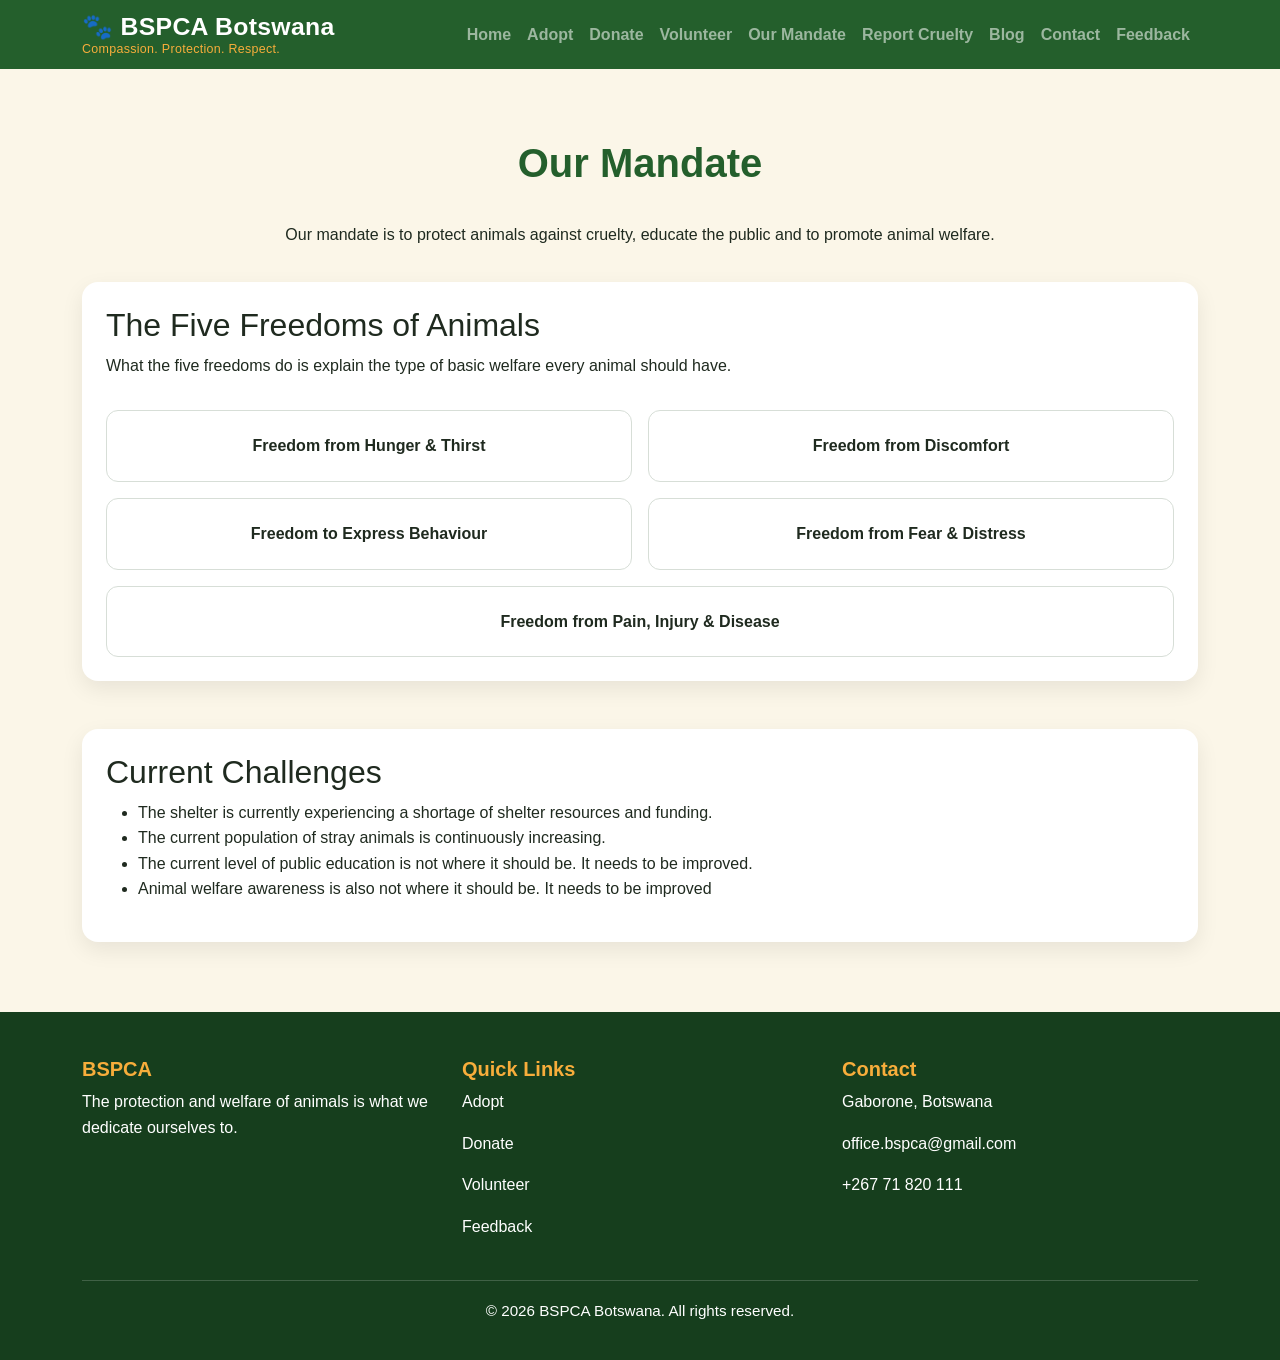
<file: five_freedoms.html>
<!DOCTYPE html>
<html lang="en">
<head>
  <meta charset="UTF-8">
  <meta name="viewport" content="width=device-width, initial-scale=1.0">
  <title>BSPCA Botswana | Our Mandate</title>
  <link href="https://cdn.jsdelivr.net/npm/bootstrap@5.3.3/dist/css/bootstrap.min.css" rel="stylesheet">
  <link rel="stylesheet" href="css/style.css">
</head>
<body>

<header class="site-header">
  <nav class="navbar navbar-expand-lg navbar-dark">
    <div class="container">
      <a class="navbar-brand fw-bold" href="index.html">🐾 BSPCA Botswana <span class="brand-motto">Compassion. Protection. Respect.</span></a>
      <button class="navbar-toggler" type="button" data-bs-toggle="collapse" data-bs-target="#mainNav" aria-controls="mainNav" aria-expanded="false" aria-label="Toggle navigation">
        <span class="navbar-toggler-icon"></span>
      </button>

      <div class="collapse navbar-collapse" id="mainNav">
        <ul class="navbar-nav ms-auto">
          <li class="nav-item"><a class="nav-link" href="index.html">Home</a></li>
          <li class="nav-item"><a class="nav-link" href="adopt.html">Adopt</a></li>
          <li class="nav-item"><a class="nav-link" href="donate.html">Donate</a></li>
          <li class="nav-item"><a class="nav-link" href="volunteer.html">Volunteer</a></li>
          <li class="nav-item"><a class="nav-link" href="five_freedoms.html">Our Mandate</a></li>
          <li class="nav-item"><a class="nav-link" href="report_cruelty.html">Report Cruelty</a></li>
          <li class="nav-item"><a class="nav-link" href="blog.html">Blog</a></li>
          <li class="nav-item"><a class="nav-link" href="contact.html">Contact</a></li>
          <li class="nav-item"><a class="nav-link" href="feedback.html">Feedback</a></li>
        </ul>
      </div>
    </div>
  </nav>
</header>


<main class="page-section">
  <div class="container">
    <h1 class="section-title">Our Mandate</h1>
    <p class="section-intro">Our mandate is to protect animals against cruelty, educate the public and to promote animal welfare.</p>

    <section class="content-card mb-5">
      <h2>The Five Freedoms of Animals</h2>
      <p>What the five freedoms do is explain the type of basic welfare every animal should have.</p>
      <div class="row g-3 mt-2">
        <div class="col-md-6"><div class="freedom-card">Freedom from Hunger & Thirst</div></div>
        <div class="col-md-6"><div class="freedom-card">Freedom from Discomfort</div></div>
        <div class="col-md-6"><div class="freedom-card">Freedom to Express Behaviour</div></div>
        <div class="col-md-6"><div class="freedom-card">Freedom from Fear & Distress</div></div>
        <div class="col-12"><div class="freedom-card">Freedom from Pain, Injury & Disease</div></div>
      </div>
    </section>

    <section class="content-card">
      <h2>Current Challenges</h2>
      <ul>
        <li>The shelter is currently experiencing a shortage of shelter resources and funding.</li>
        <li>The current population of stray animals is continuously increasing.</li>
        <li>The current level of public education is not where it should be. It needs to be improved.</li>
        <li>Animal welfare awareness is also not where it should be. It needs to be improved</li>
      </ul>
    </section>
  </div>
</main>


<footer class="site-footer">
  <div class="container">
    <div class="row gy-4">
      <div class="col-md-4">
        <h5>BSPCA</h5>
        <p>The protection and welfare of animals is what we dedicate ourselves to.</p>
      </div>
      <div class="col-md-4">
        <h5>Quick Links</h5>
        <p><a href="adopt.html">Adopt</a></p>
        <p><a href="donate.html">Donate</a></p>
        <p><a href="volunteer.html">Volunteer</a></p>
        <p><a href="feedback.html">Feedback</a></p>
      </div>
      <div class="col-md-4">
        <h5>Contact</h5>
        <p>Gaborone, Botswana</p>
        <p>office.bspca@gmail.com</p>
        <p>+267 71 820 111</p>
      </div>
    </div>
    <div class="footer-bottom">
      <p>&copy; 2026 BSPCA Botswana. All rights reserved.</p>
    </div>
  </div>
</footer>

<script src="https://cdn.jsdelivr.net/npm/bootstrap@5.3.3/dist/js/bootstrap.bundle.min.js"></script>
<script src="js/script.js"></script>
</body>
</html>
</file>
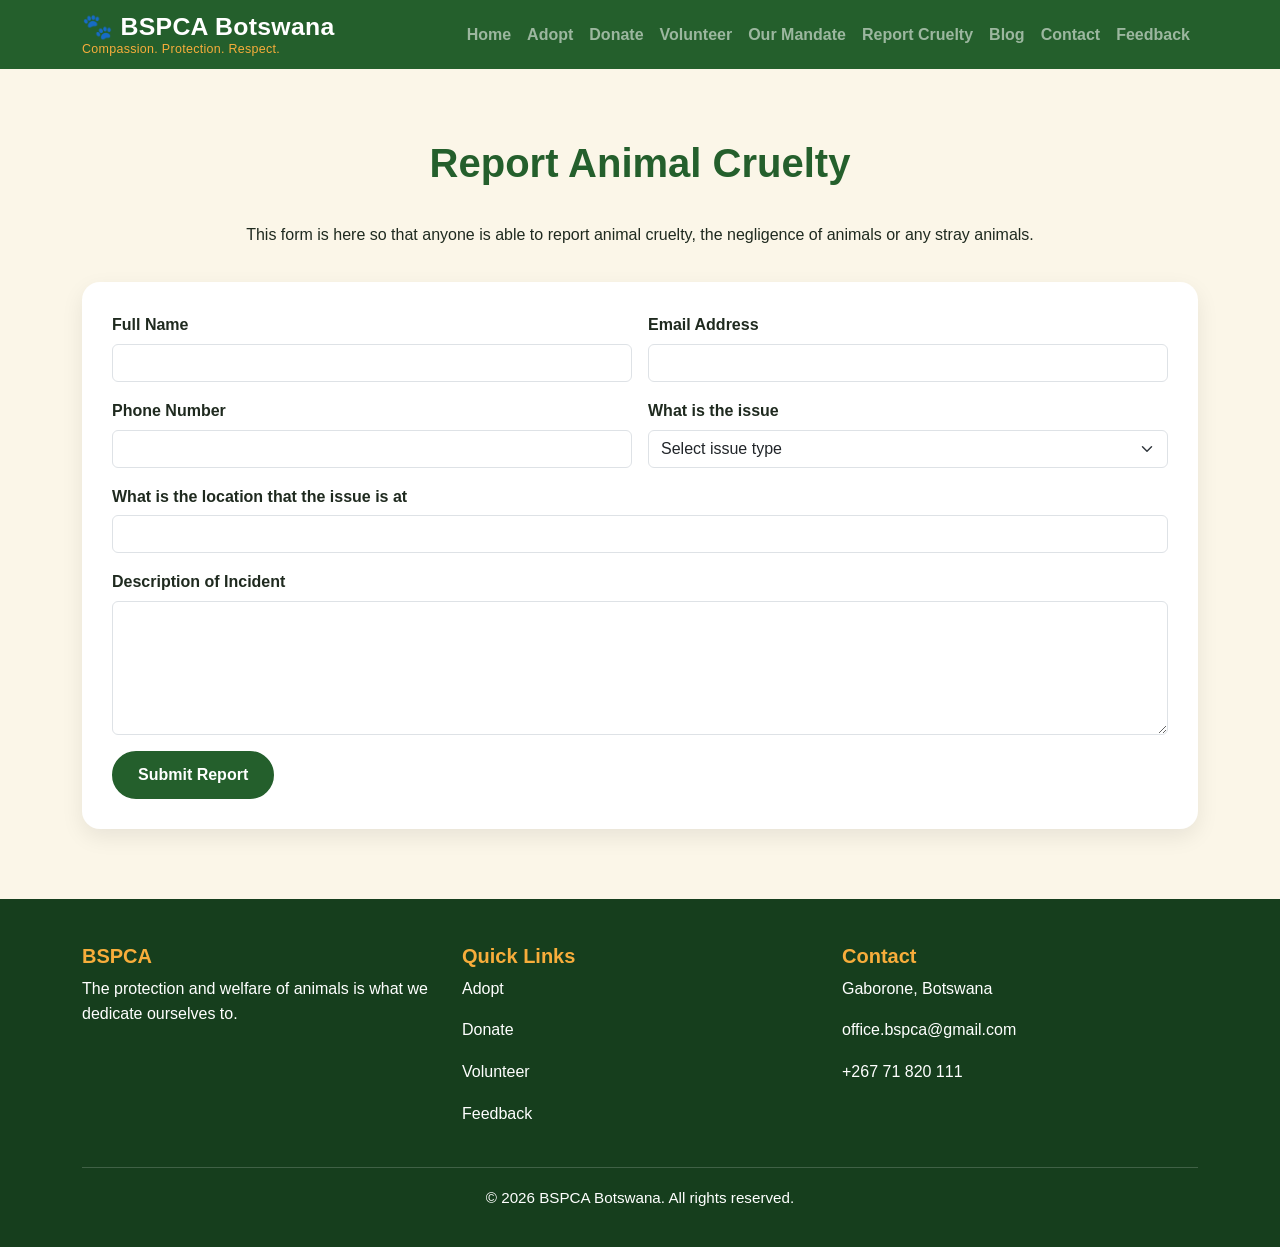
<file: report_cruelty.html>
<!DOCTYPE html>
<html lang="en">
<head>
  <meta charset="UTF-8">
  <meta name="viewport" content="width=device-width, initial-scale=1.0">
  <title>BSPCA Botswana | Report Cruelty</title>
  <link href="https://cdn.jsdelivr.net/npm/bootstrap@5.3.3/dist/css/bootstrap.min.css" rel="stylesheet">
  <link rel="stylesheet" href="css/style.css">
</head>
<body>

<header class="site-header">
  <nav class="navbar navbar-expand-lg navbar-dark">
    <div class="container">
      <a class="navbar-brand fw-bold" href="index.html">🐾 BSPCA Botswana <span class="brand-motto">Compassion. Protection. Respect.</span></a>
      <button class="navbar-toggler" type="button" data-bs-toggle="collapse" data-bs-target="#mainNav" aria-controls="mainNav" aria-expanded="false" aria-label="Toggle navigation">
        <span class="navbar-toggler-icon"></span>
      </button>

      <div class="collapse navbar-collapse" id="mainNav">
        <ul class="navbar-nav ms-auto">
          <li class="nav-item"><a class="nav-link" href="index.html">Home</a></li>
          <li class="nav-item"><a class="nav-link" href="adopt.html">Adopt</a></li>
          <li class="nav-item"><a class="nav-link" href="donate.html">Donate</a></li>
          <li class="nav-item"><a class="nav-link" href="volunteer.html">Volunteer</a></li>
          <li class="nav-item"><a class="nav-link" href="five_freedoms.html">Our Mandate</a></li>
          <li class="nav-item"><a class="nav-link" href="report_cruelty.html">Report Cruelty</a></li>
          <li class="nav-item"><a class="nav-link" href="blog.html">Blog</a></li>
          <li class="nav-item"><a class="nav-link" href="contact.html">Contact</a></li>
          <li class="nav-item"><a class="nav-link" href="feedback.html">Feedback</a></li>
        </ul>
      </div>
    </div>
  </nav>
</header>


<main class="page-section">
  <div class="container">
    <h1 class="section-title">Report Animal Cruelty</h1>
    <p class="section-intro">This form is here so that anyone is able to report animal cruelty, the negligence of animals or any stray animals. </p>

    <section class="form-panel">
      <form>
        <div class="row g-3">
          <div class="col-md-6">
            <label for="report-name">Full Name</label>
            <input type="text" id="report-name" class="form-control" required minlength="2">
          </div>
          <div class="col-md-6">
            <label for="report-email">Email Address</label>
            <input type="email" id="report-email" class="form-control" required>
          </div>
          <div class="col-md-6">
            <label for="report-phone">Phone Number</label>
            <input type="tel" id="report-phone" class="form-control" required>
          </div>
          <div class="col-md-6">
            <label for="issue-type">What is the issue</label>
            <select id="issue-type" class="form-select" required>
              <option value="">Select issue type</option>
              <option>Animal cruelty</option>
              <option>Animal neglect</option>
              <option>Stray animal</option>
              <option>Injured animal</option>
            </select>
          </div>
          <div class="col-12">
            <label for="location">What is the location that the issue is at</label>
            <input type="text" id="location" class="form-control" required>
          </div>
          <div class="col-12">
            <label for="description">Description of Incident</label>
            <textarea id="description" class="form-control" rows="5" required minlength="10"></textarea>
          </div>
          <div class="col-12">
            <button type="submit" class="btn btn-green">Submit Report</button>
            <div class="alert alert-success mt-3 d-none form-message"></div>
          </div>
        </div>
      </form>
    </section>
  </div>
</main>


<footer class="site-footer">
  <div class="container">
    <div class="row gy-4">
      <div class="col-md-4">
        <h5>BSPCA</h5>
        <p>The protection and welfare of animals is what we dedicate ourselves to.</p>
      </div>
      <div class="col-md-4">
        <h5>Quick Links</h5>
        <p><a href="adopt.html">Adopt</a></p>
        <p><a href="donate.html">Donate</a></p>
        <p><a href="volunteer.html">Volunteer</a></p>
        <p><a href="feedback.html">Feedback</a></p>
      </div>
      <div class="col-md-4">
        <h5>Contact</h5>
        <p>Gaborone, Botswana</p>
        <p>office.bspca@gmail.com</p>
        <p>+267 71 820 111</p>
      </div>
    </div>
    <div class="footer-bottom">
      <p>&copy; 2026 BSPCA Botswana. All rights reserved.</p>
    </div>
  </div>
</footer>

<script src="https://cdn.jsdelivr.net/npm/bootstrap@5.3.3/dist/js/bootstrap.bundle.min.js"></script>
<script src="js/script.js"></script>
</body>
</html>
</file>
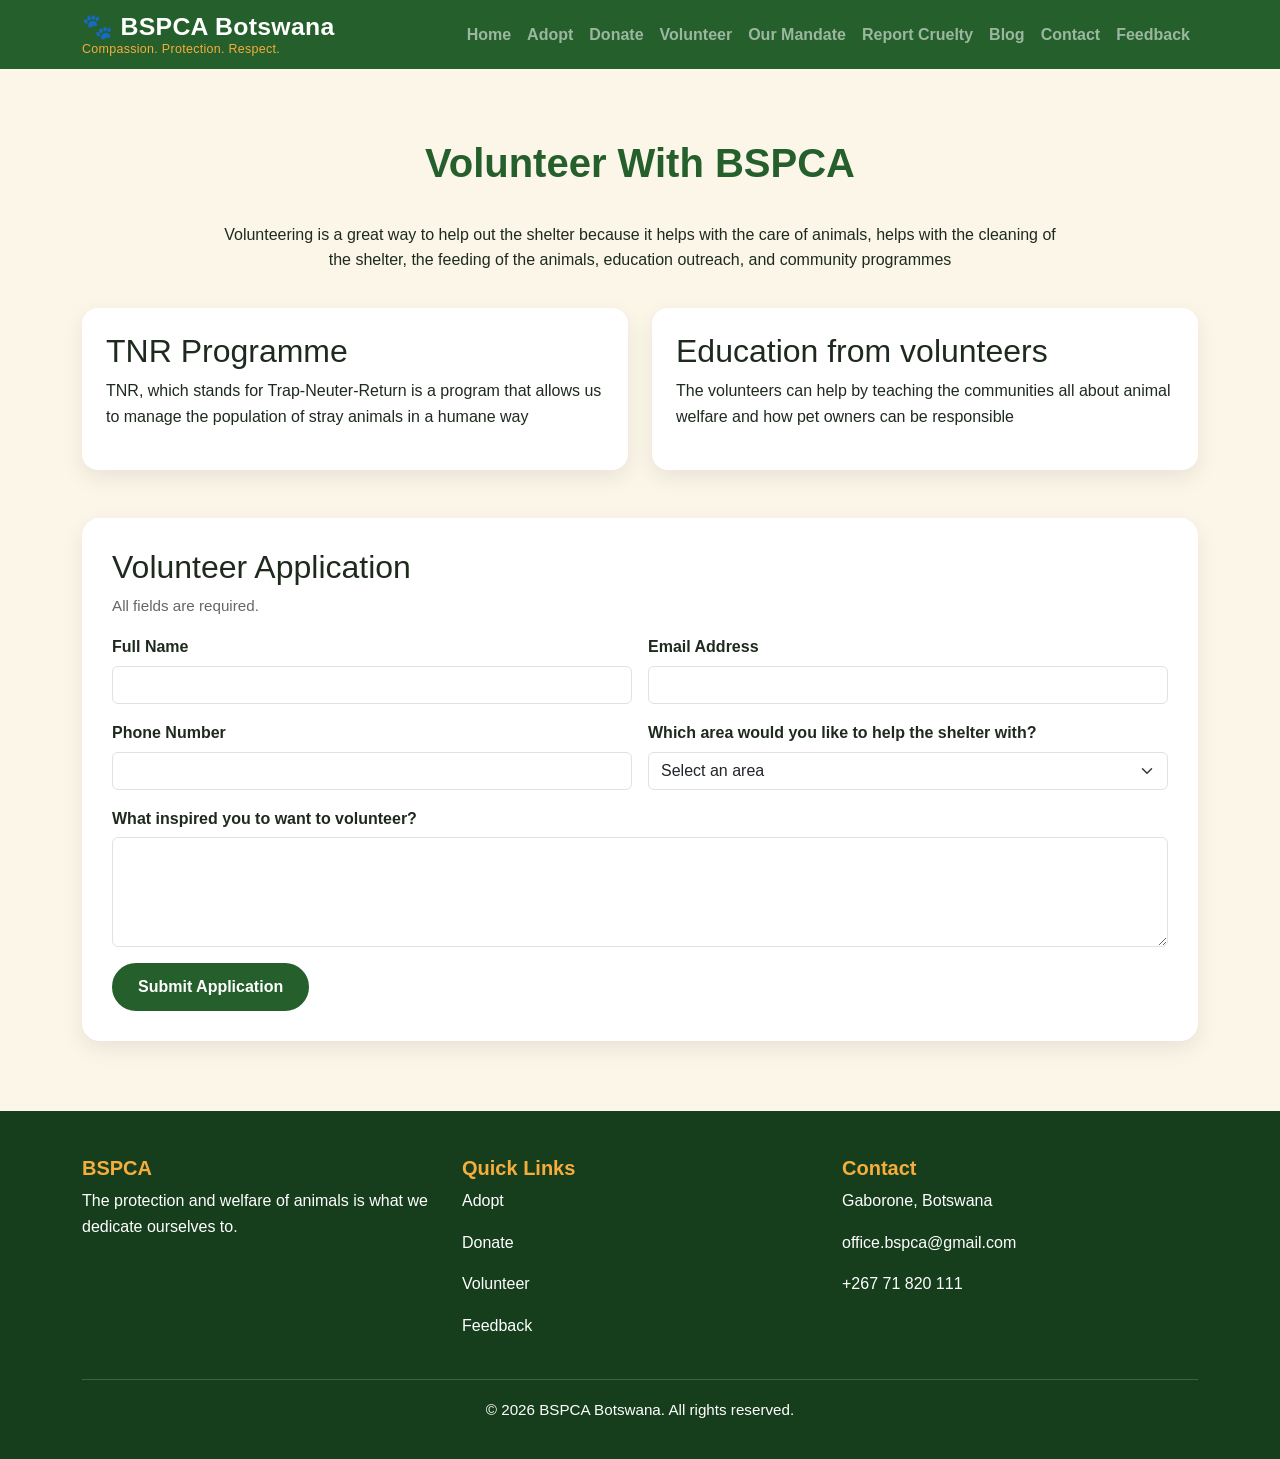
<file: volunteer.html>
<!DOCTYPE html>
<html lang="en">
<head>
  <meta charset="UTF-8">
  <meta name="viewport" content="width=device-width, initial-scale=1.0">
  <title>BSPCA Botswana | Volunteer</title>
  <link href="https://cdn.jsdelivr.net/npm/bootstrap@5.3.3/dist/css/bootstrap.min.css" rel="stylesheet">
  <link rel="stylesheet" href="css/style.css">
</head>
<body>

<header class="site-header">
  <nav class="navbar navbar-expand-lg navbar-dark">
    <div class="container">
      <a class="navbar-brand fw-bold" href="index.html">🐾 BSPCA Botswana <span class="brand-motto">Compassion. Protection. Respect.</span></a>
      <button class="navbar-toggler" type="button" data-bs-toggle="collapse" data-bs-target="#mainNav" aria-controls="mainNav" aria-expanded="false" aria-label="Toggle navigation">
        <span class="navbar-toggler-icon"></span>
      </button>

      <div class="collapse navbar-collapse" id="mainNav">
        <ul class="navbar-nav ms-auto">
          <li class="nav-item"><a class="nav-link" href="index.html">Home</a></li>
          <li class="nav-item"><a class="nav-link" href="adopt.html">Adopt</a></li>
          <li class="nav-item"><a class="nav-link" href="donate.html">Donate</a></li>
          <li class="nav-item"><a class="nav-link" href="volunteer.html">Volunteer</a></li>
          <li class="nav-item"><a class="nav-link" href="five_freedoms.html">Our Mandate</a></li>
          <li class="nav-item"><a class="nav-link" href="report_cruelty.html">Report Cruelty</a></li>
          <li class="nav-item"><a class="nav-link" href="blog.html">Blog</a></li>
          <li class="nav-item"><a class="nav-link" href="contact.html">Contact</a></li>
          <li class="nav-item"><a class="nav-link" href="feedback.html">Feedback</a></li>
        </ul>
      </div>
    </div>
  </nav>
</header>


<main class="page-section">
  <div class="container">
    <h1 class="section-title">Volunteer With BSPCA</h1>
    <p class="section-intro">Volunteering is a great way to help out the shelter because it helps with the care of animals, helps with the cleaning of the shelter, the feeding of the animals, education outreach, and community programmes</p>

    <div class="row g-4">
      <div class="col-md-6">
        <section class="content-card">
          <h2>TNR Programme</h2>
          <p>TNR, which stands for Trap-Neuter-Return is a program that allows us to manage the population of stray animals in a humane way</p>
        </section>
      </div>
      <div class="col-md-6">
        <section class="content-card">
          <h2>Education from volunteers</h2>
          <p>The volunteers can help by teaching the communities all about animal welfare and how pet owners can be responsible</p>
        </section>
      </div>
    </div>

    <section class="form-panel mt-5">
      <h2>Volunteer Application</h2>
      <p class="required-note">All fields are required.</p>
      <form>
        <div class="row g-3">
          <div class="col-md-6">
            <label for="vol-name">Full Name</label>
            <input type="text" id="vol-name" class="form-control" required minlength="2">
          </div>
          <div class="col-md-6">
            <label for="vol-email">Email Address</label>
            <input type="email" id="vol-email" class="form-control" required>
          </div>
          <div class="col-md-6">
            <label for="vol-phone">Phone Number</label>
            <input type="tel" id="vol-phone" class="form-control" required>
          </div>
          <div class="col-md-6">
            <label for="vol-area">Which area would you like to help the shelter with?</label>
            <select id="vol-area" class="form-select" required>
              <option value="">Select an area</option>
              <option>Animal feeding</option>
              <option>Cleaning</option>
              <option>Dog walking</option>
              <option>Educating others</option>
            </select>
          </div>
          <div class="col-12">
            <label for="vol-message">What inspired you to want to volunteer?</label>
            <textarea id="vol-message" class="form-control" rows="4" required></textarea>
          </div>
          <div class="col-12">
            <button class="btn btn-green" type="submit">Submit Application</button>
            <div class="alert alert-success mt-3 d-none form-message"></div>
          </div>
        </div>
      </form>
    </section>
  </div>
</main>


<footer class="site-footer">
  <div class="container">
    <div class="row gy-4">
      <div class="col-md-4">
        <h5>BSPCA</h5>
        <p>The protection and welfare of animals is what we dedicate ourselves to.</p>
      </div>
      <div class="col-md-4">
        <h5>Quick Links</h5>
        <p><a href="adopt.html">Adopt</a></p>
        <p><a href="donate.html">Donate</a></p>
        <p><a href="volunteer.html">Volunteer</a></p>
        <p><a href="feedback.html">Feedback</a></p>
      </div>
      <div class="col-md-4">
        <h5>Contact</h5>
        <p>Gaborone, Botswana</p>
        <p>office.bspca@gmail.com</p>
        <p>+267 71 820 111</p>
      </div>
    </div>
    <div class="footer-bottom">
      <p>&copy; 2026 BSPCA Botswana. All rights reserved.</p>
    </div>
  </div>
</footer>

<script src="https://cdn.jsdelivr.net/npm/bootstrap@5.3.3/dist/js/bootstrap.bundle.min.js"></script>
<script src="js/script.js"></script>
</body>
</html>
</file>
<file: css/style.css>
:root {
  --green: #245f2c;
  --green-dark: #163e1d;
  --green-light: #e4f1e8;
  --cream: #fbf6e8;
  --orange: #f7ad3b;
  --text: #1f2a1f;
  --muted: #666;
  --white: #ffffff;
}

* {
  box-sizing: border-box;
}

body {
  margin: 0;
  font-family: Arial, Helvetica, sans-serif;
  background: var(--cream);
  color: var(--text);
  line-height: 1.6;
}

/* Header and navigation */
.site-header {
  background: var(--green);
  position: sticky;
  top: 0;
  z-index: 1000;
}

.navbar-brand {
  font-size: 1.55rem;
  letter-spacing: 0.3px;
  line-height: 1.15;
}

.brand-motto {
  display: block;
  font-size: 0.78rem;
  font-weight: 400;
  color: var(--orange);
}

.nav-link {
  font-weight: 600;
}

.nav-link:hover,
.nav-link.active {
  color: var(--orange) !important;
}

/* General layout */
.page-section {
  padding: 70px 0;
}

.section-title {
  color: var(--green);
  font-weight: 800;
  text-align: center;
  margin-bottom: 35px;
}

.section-intro {
  max-width: 850px;
  margin: 0 auto 35px auto;
  text-align: center;
}

/* Hero */
.hero {
  padding: 75px 0;
  background: var(--green);
  color: var(--white);
}

.hero h1 {
  font-size: clamp(2.2rem, 4vw, 3.6rem);
  font-weight: 800;
}

.hero p {
  font-size: 1.15rem;
  margin-bottom: 25px;
}

.home-banner-img {
  width: 100%;
  height: auto;
  max-height: 360px;
  object-fit: contain;
  background: white;
  border-radius: 14px;
  padding: 8px;
}

/* Buttons */
.btn-orange {
  background: var(--orange);
  color: #111;
  border: 2px solid var(--orange);
  font-weight: 700;
  border-radius: 28px;
  padding: 10px 24px;
}

.btn-orange:hover {
  background: #e69a24;
  border-color: #e69a24;
  color: #111;
}

.btn-green {
  background: var(--green);
  color: var(--white);
  border: 2px solid var(--green);
  font-weight: 700;
  border-radius: 28px;
  padding: 10px 24px;
}

.btn-green:hover {
  background: var(--green-dark);
  border-color: var(--green-dark);
  color: var(--white);
}

.btn-outline-white {
  border: 2px solid var(--white);
  color: var(--white);
  font-weight: 700;
  border-radius: 28px;
  padding: 10px 24px;
}

.btn-outline-white:hover {
  background: var(--white);
  color: var(--green);
}

/* Cards */
.content-card {
  background: var(--white);
  border-radius: 16px;
  padding: 24px;
  height: 100%;
  box-shadow: 0 8px 22px rgba(0, 0, 0, 0.08);
}

.pet-photo {
  width: 100%;
  height: 260px;
  object-fit: cover;
  border-radius: 14px;
  margin-bottom: 18px;
}

.story-photo {
  width: 100%;
  max-height: 420px;
  object-fit: cover;
  border-radius: 14px;
  margin-bottom: 18px;
}

.pet-name {
  color: var(--green);
  font-weight: 800;
}

.pet-details {
  text-align: left;
  margin: 14px 0 20px;
}

.pet-details li {
  margin-bottom: 6px;
}

.help-box {
  background: var(--green-light);
  border-radius: 18px;
  padding: 55px 25px;
  text-align: center;
}

.freedom-card {
  background: var(--white);
  border: 1px solid #d7ded7;
  border-radius: 12px;
  padding: 22px;
  font-weight: 700;
  text-align: center;
  height: 100%;
}

/* Forms */
.form-panel {
  background: var(--white);
  border-radius: 18px;
  padding: 30px;
  box-shadow: 0 8px 22px rgba(0, 0, 0, 0.08);
}

label {
  font-weight: 700;
  margin-bottom: 6px;
}

.required-note {
  color: var(--muted);
  font-size: 0.95rem;
}

/* Footer */
.site-footer {
  background: var(--green-dark);
  color: var(--white);
  padding: 45px 0 20px;
}

.site-footer h5 {
  color: var(--orange);
  font-weight: 800;
}

.site-footer a {
  color: var(--white);
  text-decoration: none;
}

.site-footer a:hover {
  color: var(--orange);
}

.footer-bottom {
  border-top: 1px solid rgba(255, 255, 255, 0.18);
  margin-top: 25px;
  padding-top: 18px;
  text-align: center;
  font-size: 0.95rem;
}

/* Mobile responsiveness */
@media (max-width: 768px) {
  .hero {
    padding: 55px 0;
    text-align: center;
  }

  .home-banner-img {
    margin-top: 30px;
  }

  .page-section {
    padding: 45px 0;
  }

  .help-box {
    padding: 35px 18px;
  }

  .pet-photo {
    height: 220px;
  }
}
</file>
